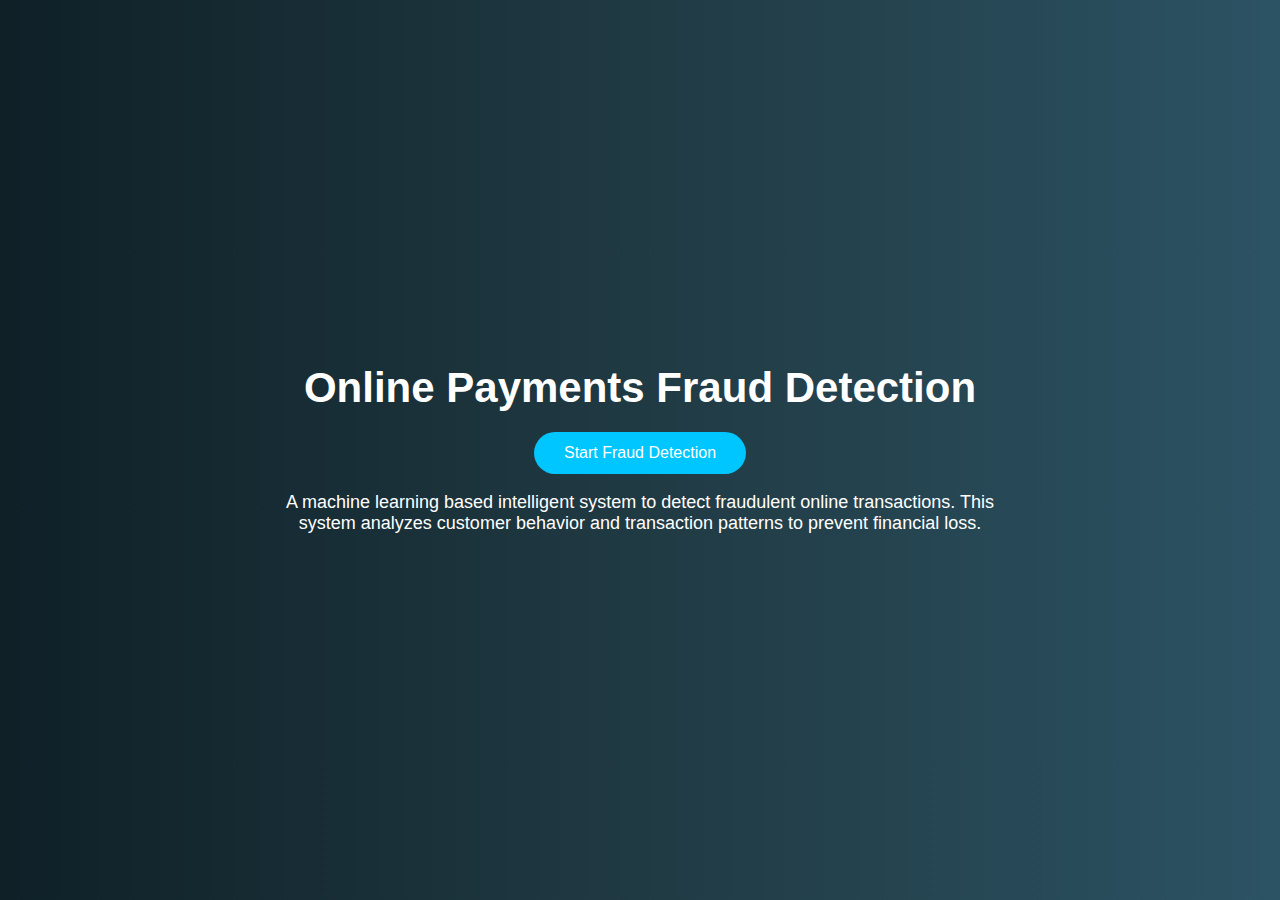
<file: Project Files/flask/templates/index.html>
<!DOCTYPE html>
<html lang="en">
<head>
    <meta charset="UTF-8">
    <title>Online Payments Fraud Detection</title>
    <link rel="stylesheet" href = "../static/style.css">
</head>
<body class="landing-body">

    <div class="hero-container">
        <h1 class="main-title">Online Payments Fraud Detection</h1>

        <a href="./predict">
            <button class="primary-btn">Start Fraud Detection</button>
        </a>
        <p class="subtitle">
            A machine learning based intelligent system to detect fraudulent online transactions.
            This system analyzes customer behavior and transaction patterns to prevent financial loss.
        </p>

    </div>

</body>
</html>
</file>
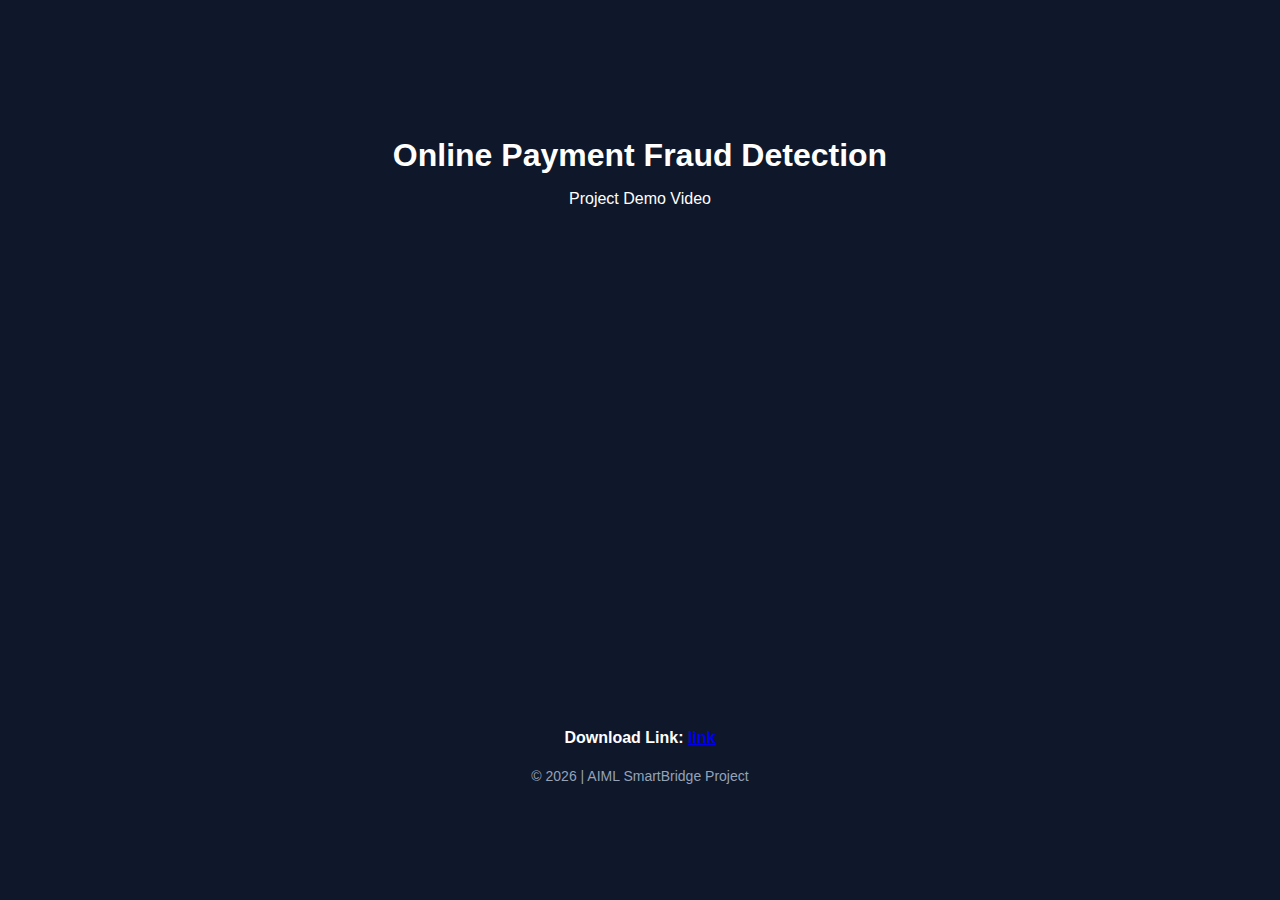
<file: Video_Demo/demo_video.html>
<!DOCTYPE html>
<html lang="en">
<head>
    <meta charset="UTF-8">
    <title>Online Payment Fraud Detection – Demo Video</title>
    <meta name="viewport" content="width=device-width, initial-scale=1.0">

    <style>
        body {
            margin: 0;
            font-family: Arial, sans-serif;
            background-color: #0f172a;
            color: #ffffff;
            display: flex;
            justify-content: center;
            align-items: center;
            height: 100vh;
        }

        .container {
            width: 90%;
            max-width: 900px;
            text-align: center;
        }

        h1 {
            margin-bottom: 10px;
        }

        iframe {
            width: 100%;
            height: 480px;
            border-radius: 10px;
            border: none;
        }

        footer {
            margin-top: 15px;
            font-size: 14px;
            color: #94a3b8;
        }
    </style>
</head>
<body>

<div class="container">
    <h1>Online Payment Fraud Detection</h1>
    <p>Project Demo Video</p>

    <!-- Google Drive Embed -->
    <iframe 
        src="https://drive.google.com/file/d/17j6pyCp3oOJJ_Cpe8__oq35SwpYE99H1/preview"
        allow="autoplay">
    </iframe>

    <h4>
        Download Link: <a href="https://drive.google.com/file/d/17j6pyCp3oOJJ_Cpe8__oq35SwpYE99H1">link</a>
    </h4>
    <footer>
        © 2026 | AIML SmartBridge Project
    </footer>
</div>

</body>
</html>
</file>
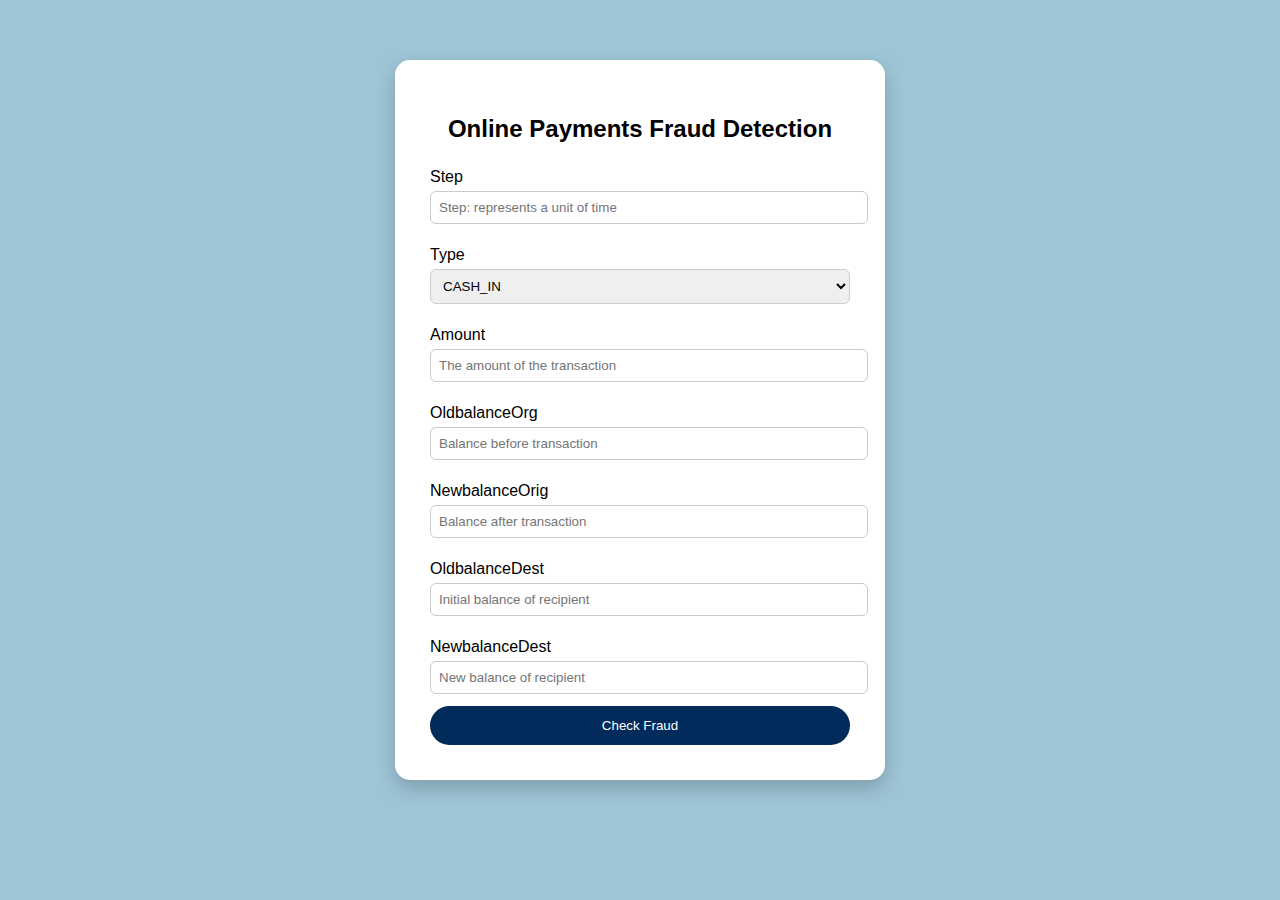
<file: Project Files/flask/templates/predict.html>
<!DOCTYPE html>
<html lang="en">
<head>
    <meta charset="UTF-8">
    <title>Fraud Prediction</title>
    <link rel="stylesheet" href = "../static/style.css">
</head>
<body class="form-body">

    <div class="form-card">
        <h2 class="form-title">Online Payments Fraud Detection</h2>

        <form action="/pred" method="POST">

            <label>Step</label>
            <input type="number" name="step" placeholder="Step: represents a unit of time" required>

            <label>Type</label>
            <select name="type" required>
            <option value="CASH_IN">CASH_IN</option>
            <option value="CASH_OUT">CASH_OUT</option>
            <option value="DEBIT">DEBIT</option>
            <option value="PAYMENT">PAYMENT</option>
            <option value="TRANSFER">TRANSFER</option>
            </select>

            <label>Amount</label>
            <input type="number" step="any" name="amount" placeholder="The amount of the transaction" required>

            <label>OldbalanceOrg</label>
            <input type="number" step="any" name="oldbalanceOrg" placeholder="Balance before transaction" required>

            <label>NewbalanceOrig</label>
            <input type="number" step="any" name="newbalanceOrig" placeholder="Balance after transaction" required>

            <label>OldbalanceDest</label>
            <input type="number" step="any" name="oldbalanceDest" placeholder="Initial balance of recipient" required>

            <label>NewbalanceDest</label>
            <input type="number" step="any" name="newbalanceDest" placeholder="New balance of recipient" required>

            <button type="submit" class="submit-btn">Check Fraud</button>
        </form>
    </div>

</body>
</html>
</file>
<file: Project Files/flask/static/style.css>
body {
    margin: 0;
    font-family: 'Segoe UI', sans-serif;
}

/* Landing Page */
.landing-body {
    height: 100vh;
    background: linear-gradient(to right, #0f2027, #203a43, #2c5364);
    display: flex;
    justify-content: center;
    align-items: center;
    text-align: center;
    color: white;
}

.hero-container {
    width: 60%;
}

.main-title {
    font-size: 42px;
    margin-bottom: 20px;
}

.subtitle {
    font-size: 18px;
    margin-bottom: 30px;
}

.primary-btn {
    padding: 12px 30px;
    font-size: 16px;
    background: #00c6ff;
    border: none;
    border-radius: 25px;
    cursor: pointer;
    color: white;
    transition: 0.3s;
}

.primary-btn:hover {
    background: #0072ff;
}

/* Form Page */
.form-body {
    background: #9ec5d6;
    display: flex;
    justify-content: center;
    padding: 60px 0;
}

.form-card {
    background: white;
    padding: 35px;
    border-radius: 15px;
    width: 420px;
    box-shadow: 0 8px 20px rgba(0,0,0,0.2);
}

.form-title {
    text-align: center;
    margin-bottom: 25px;
}

form label {
    font-weight: 500;
    margin-top: 10px;
    display: block;
}

form input, form select {
    width: 100%;
    padding: 8px;
    margin-top: 5px;
    margin-bottom: 12px;
    border-radius: 6px;
    border: 1px solid #ccc;
}

.submit-btn {
    width: 100%;
    padding: 12px;
    background: #002b5b;
    color: white;
    border: none;
    border-radius: 25px;
    cursor: pointer;
    transition: 0.3s;
}

.submit-btn:hover {
    background: #001f3f;
}

/* Result Page */
.result-body {
    height: 100vh;
    background: linear-gradient(to right, #0f2027, #203a43);
    display: flex;
    justify-content: center;
    align-items: center;
}

.result-card {
    background: #2c3e50;
    padding: 40px;
    border-radius: 15px;
    color: white;
    text-align: center;
    width: 500px;
    box-shadow: 0 0 20px rgba(0, 255, 255, 0.3);
}

.result-title {
    margin-bottom: 20px;
}

.safe-text {
    color: #00ff99;
    font-size: 22px;
}

.fraud-text {
    color: #ff4d4d;
    font-size: 22px;
}
</file>
